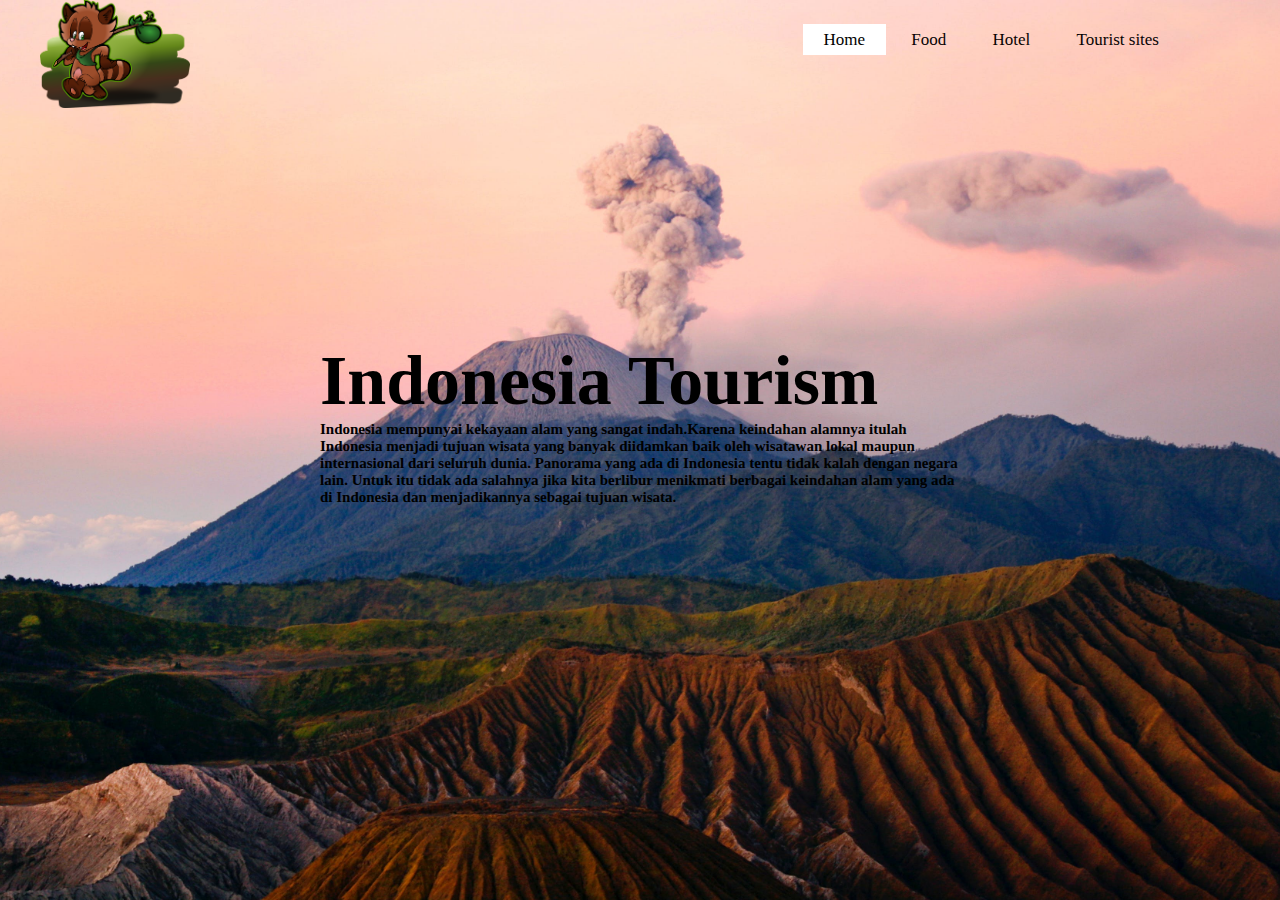
<file: index.html>
<!DOCTYPE html>
<html lang="en">
<head>
    <meta charset="UTF-8">
    <meta name="viewport" content="width=device-width, initial-scale=1.0">
    <title>Indonesia Tourism</title>
    <link rel="stylesheet" href="style.css">
</head>
<body>
    <header>
        <div class="main">
            <dir class="logo">
                <img src="logo.png"width=100px>
            </dir>



            <ul>
                <li class="active"><a href="index.html">Home</a></li>
                <li><a href="Food.html">Food</a></li>
                <li><a href="Hotel.html">Hotel</a></li>
                <li><a href="Tourist sites.html">Tourist sites</a></li>
            </ul>
        </div>
        <div class="title">
            <h1>Indonesia Tourism</h1>
            <h2>Indonesia mempunyai kekayaan alam yang sangat indah.Karena keindahan alamnya itulah Indonesia menjadi tujuan wisata 
                yang banyak diidamkan baik oleh wisatawan lokal maupun internasional dari seluruh dunia. 
                Panorama yang ada di Indonesia tentu tidak kalah dengan negara lain.
                Untuk itu tidak ada salahnya jika kita berlibur menikmati berbagai keindahan alam 
                yang ada di Indonesia dan menjadikannya sebagai tujuan wisata.</h2>
        </div>


        
    </header>
    
</body>
</html>
</file>
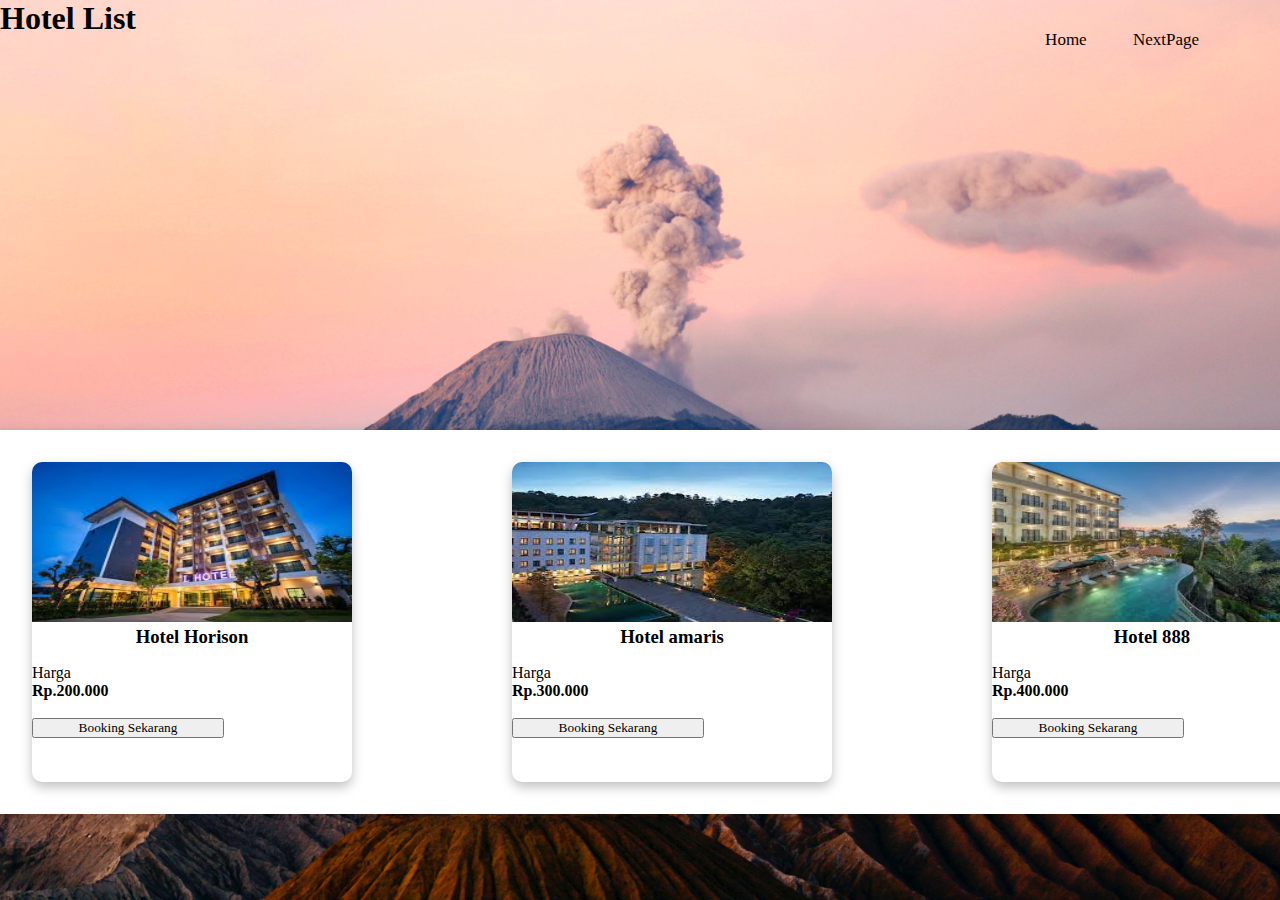
<file: Food.html>
<!DOCTYPE html>
<html lang="en">
<head>
    <meta charset="UTF-8">
    <meta name="viewport" content="width=device-width, initial-scale=1.0">
    <title>Indonesia Food</title>
    <link rel="stylesheet" href="style2.css">
</head>
<body>
    <header>
        <ul>
            <li class="active"><a href="index.html">Home</a></li>
            <li><a href="Hotel.html">NextPage</a></li>
        </ul>

        <div class="Hotel">
            <h1>Hotel List</h1>
            <div class="list" style="text-align: center;">
                <div class="menu">
                    <img src="HOTEL2.jpeg">
                    <h3>Hotel Horison</h3>
                    <p> Harga <br>
                        <b>Rp.200.000</b><br><br>

                        <button type="button" style="width: 12rem;">Booking Sekarang</button>
                    </p>
                </div>
                <div class="menu">
                    <img src="HOTEL1.jpeg">
                    <h3>Hotel amaris</h3>
                    <p> Harga <br>
                        <b>Rp.300.000</b><br><br>

                        <button type="button" style="width: 12rem;">Booking Sekarang</button>
                    </p>
                </div>
                <div class="menu">
                    <img src="HOTEL3.jpeg">
                    <h3>Hotel 888</h3>
                    <p> Harga <br>
                        <b>Rp.400.000</b><br><br>

                        <button type="button" style="width: 12rem;">Booking Sekarang</button>
                    </p>
                </div>

    
    



    </header>
    
</body>
</html>
</file>
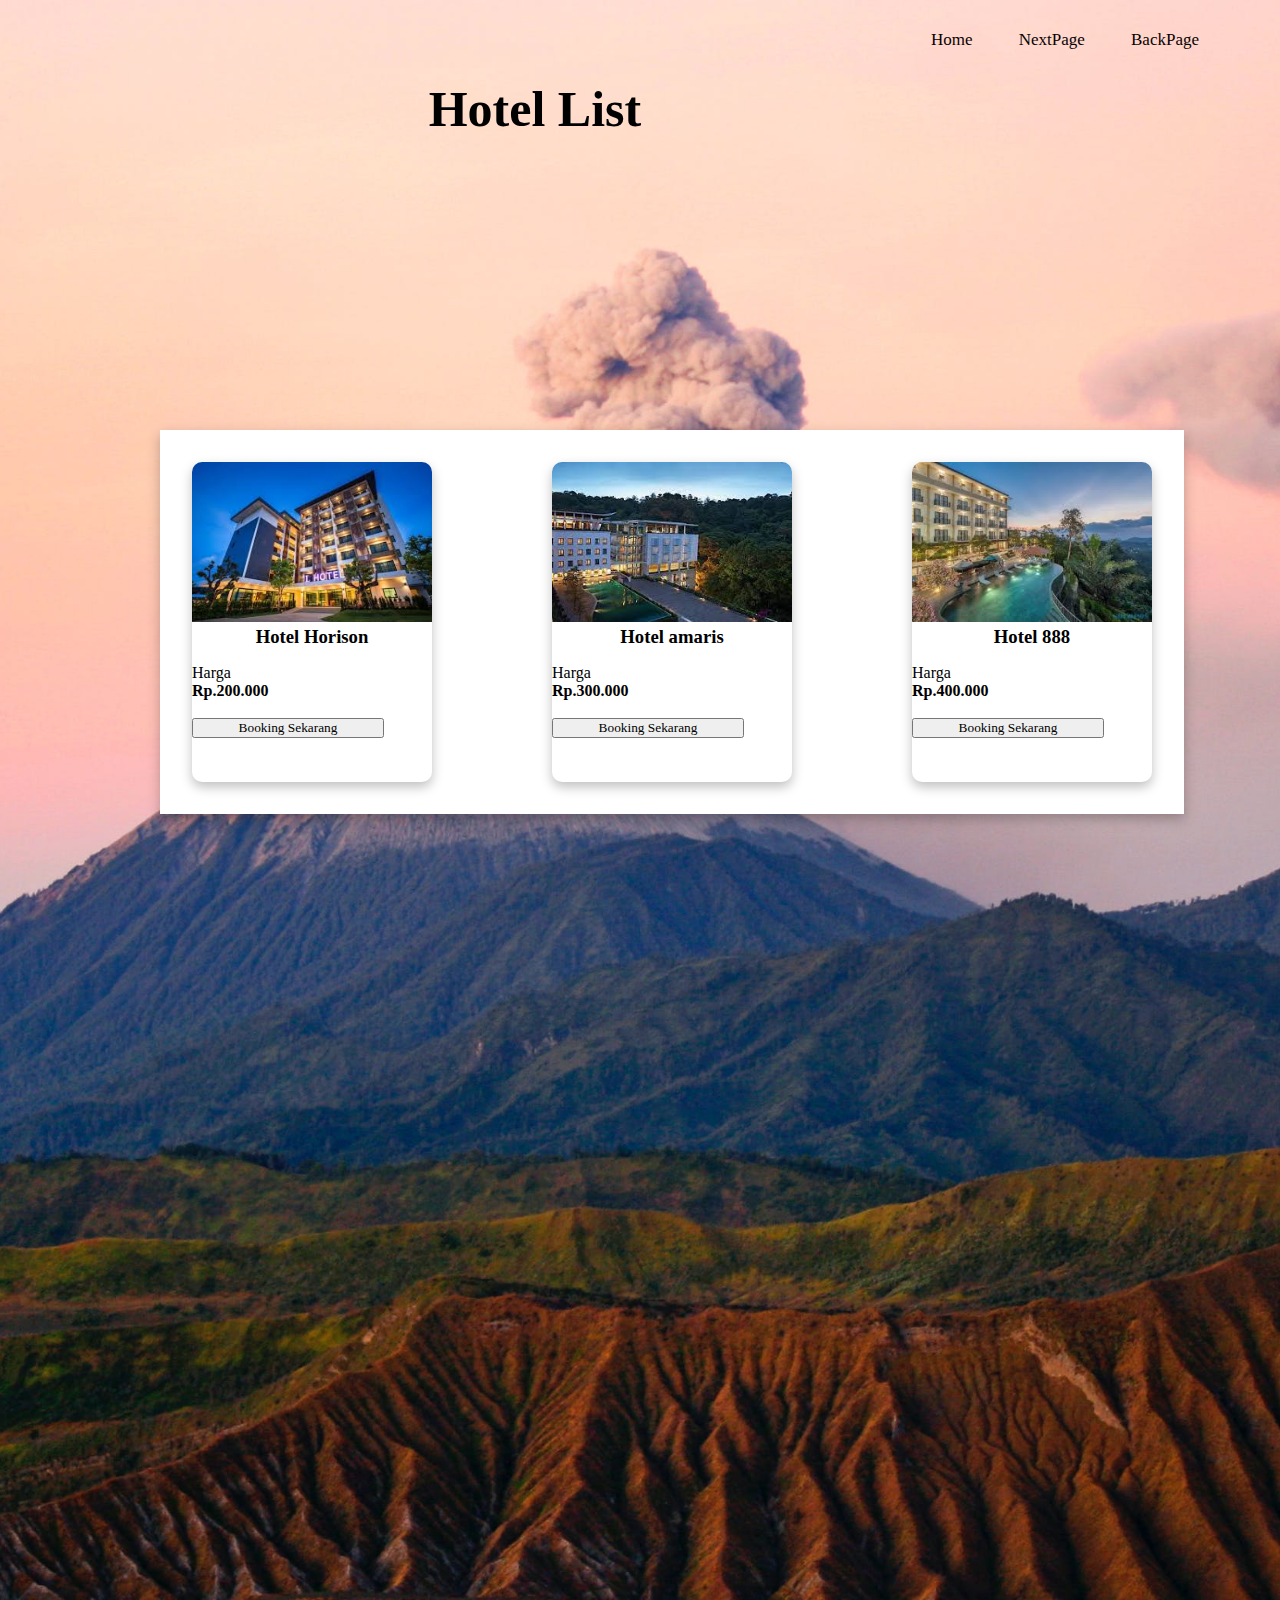
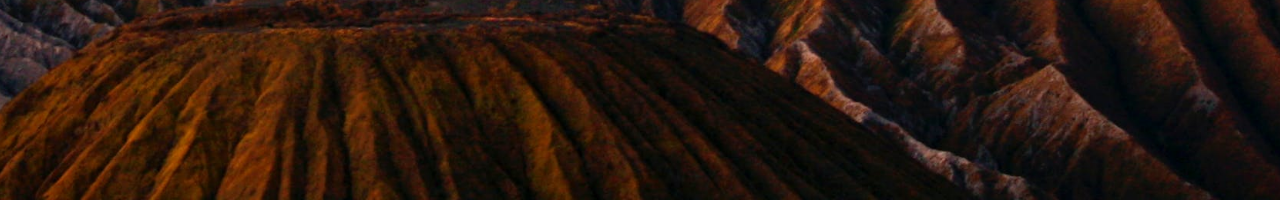
<file: Hotel.html>
<!DOCTYPE html>
<html lang="en">
<head>
    <meta charset="UTF-8">
    <meta name="viewport" content="width=device-width, initial-scale=1.0">
    <title>Hotel</title>
    <link rel="stylesheet" href="style3.css">


</head>
<body>
    <header>
        <ul>
            <li class="active"><a href="index.html">Home</a></li>
            <li><a href="Tourist sites.html">NextPage</a></li>
            <li><a href="Food.html">BackPage</a></li>
        </ul>

        <div class="Hotel">
            <h1>Hotel List</h1>
            <div class="list" style="text-align: center;">
                <div class="menu">
                    <img src="HOTEL2.jpeg">
                    <h3>Hotel Horison</h3>
                    <p> Harga <br>
                        <b>Rp.200.000</b><br><br>

                        <button type="button" style="width: 12rem;">Booking Sekarang</button>
                    </p>
                </div>
                <div class="menu">
                    <img src="HOTEL1.jpeg">
                    <h3>Hotel amaris</h3>
                    <p> Harga <br>
                        <b>Rp.300.000</b><br><br>

                        <button type="button" style="width: 12rem;">Booking Sekarang</button>
                    </p>
                </div>
                <div class="menu">
                    <img src="HOTEL3.jpeg">
                    <h3>Hotel 888</h3>
                    <p> Harga <br>
                        <b>Rp.400.000</b><br><br>

                        <button type="button" style="width: 12rem;">Booking Sekarang</button>
                    </p>
                </div>

               

                
        </div>
        </div>


    </header>
    
</body>
</html>
</file>
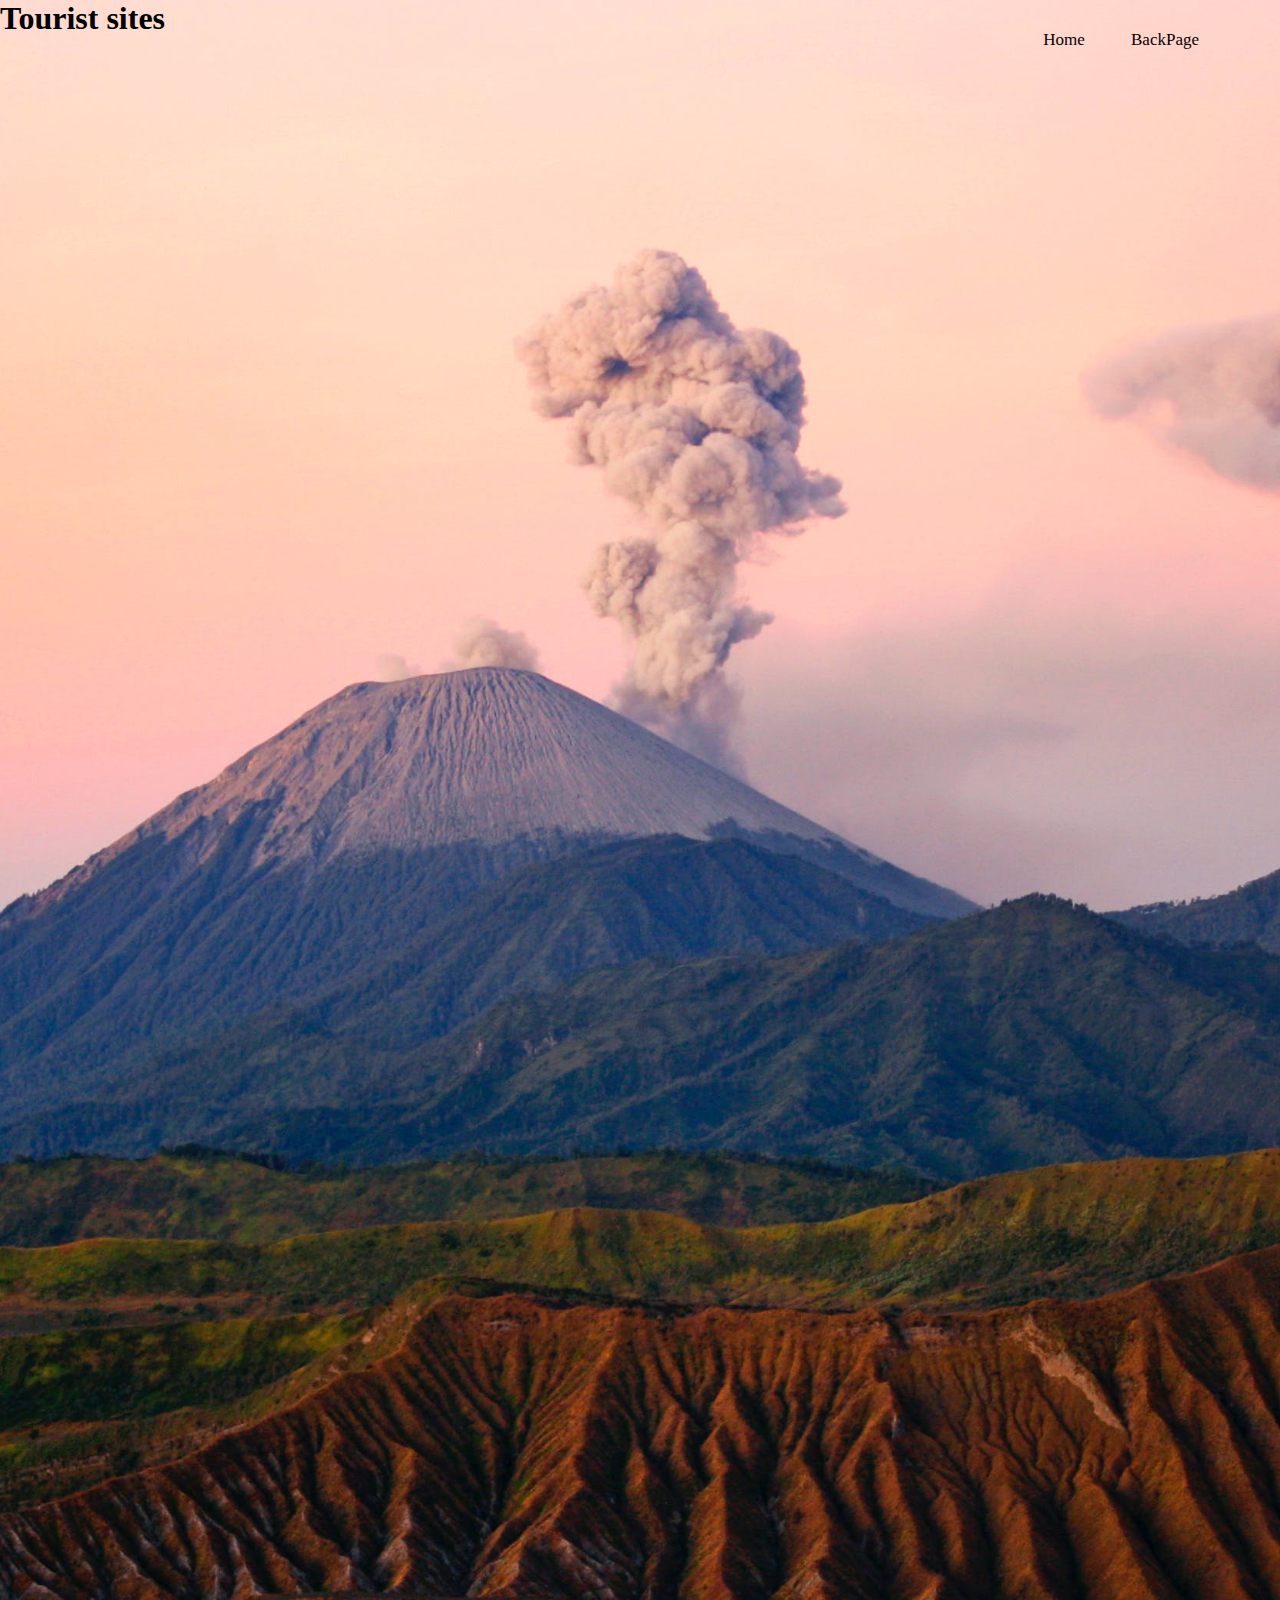
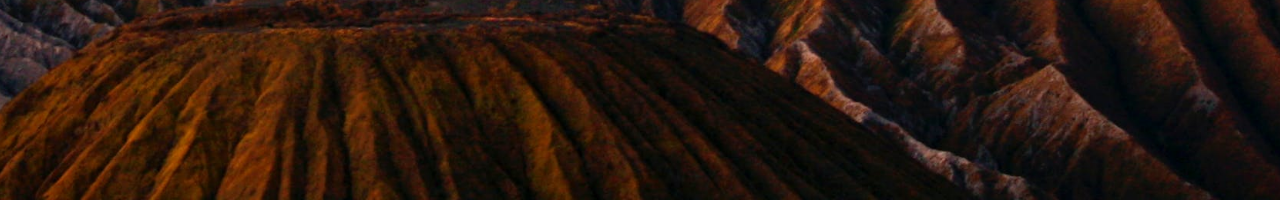
<file: Tourist attraction.html>
<!DOCTYPE html>
<html lang="en">
<head>
    <meta charset="UTF-8">
    <meta name="viewport" content="width=device-width, initial-scale=1.0">
    <title>Tourist attraction</title>
    <link rel="stylesheet" href="style4.css">
</head>
<body>
    <header>
        <ul>
            <li class="active"><a href="index.html">Home</a></li>
            <li><a href="Hotel.html">BackPage</a></li>
        </ul>

        <div class="Tourist sites">
            <h1>Tourist sites</h1>
        </div>


    </header>
    
</body>
</html>
</file>
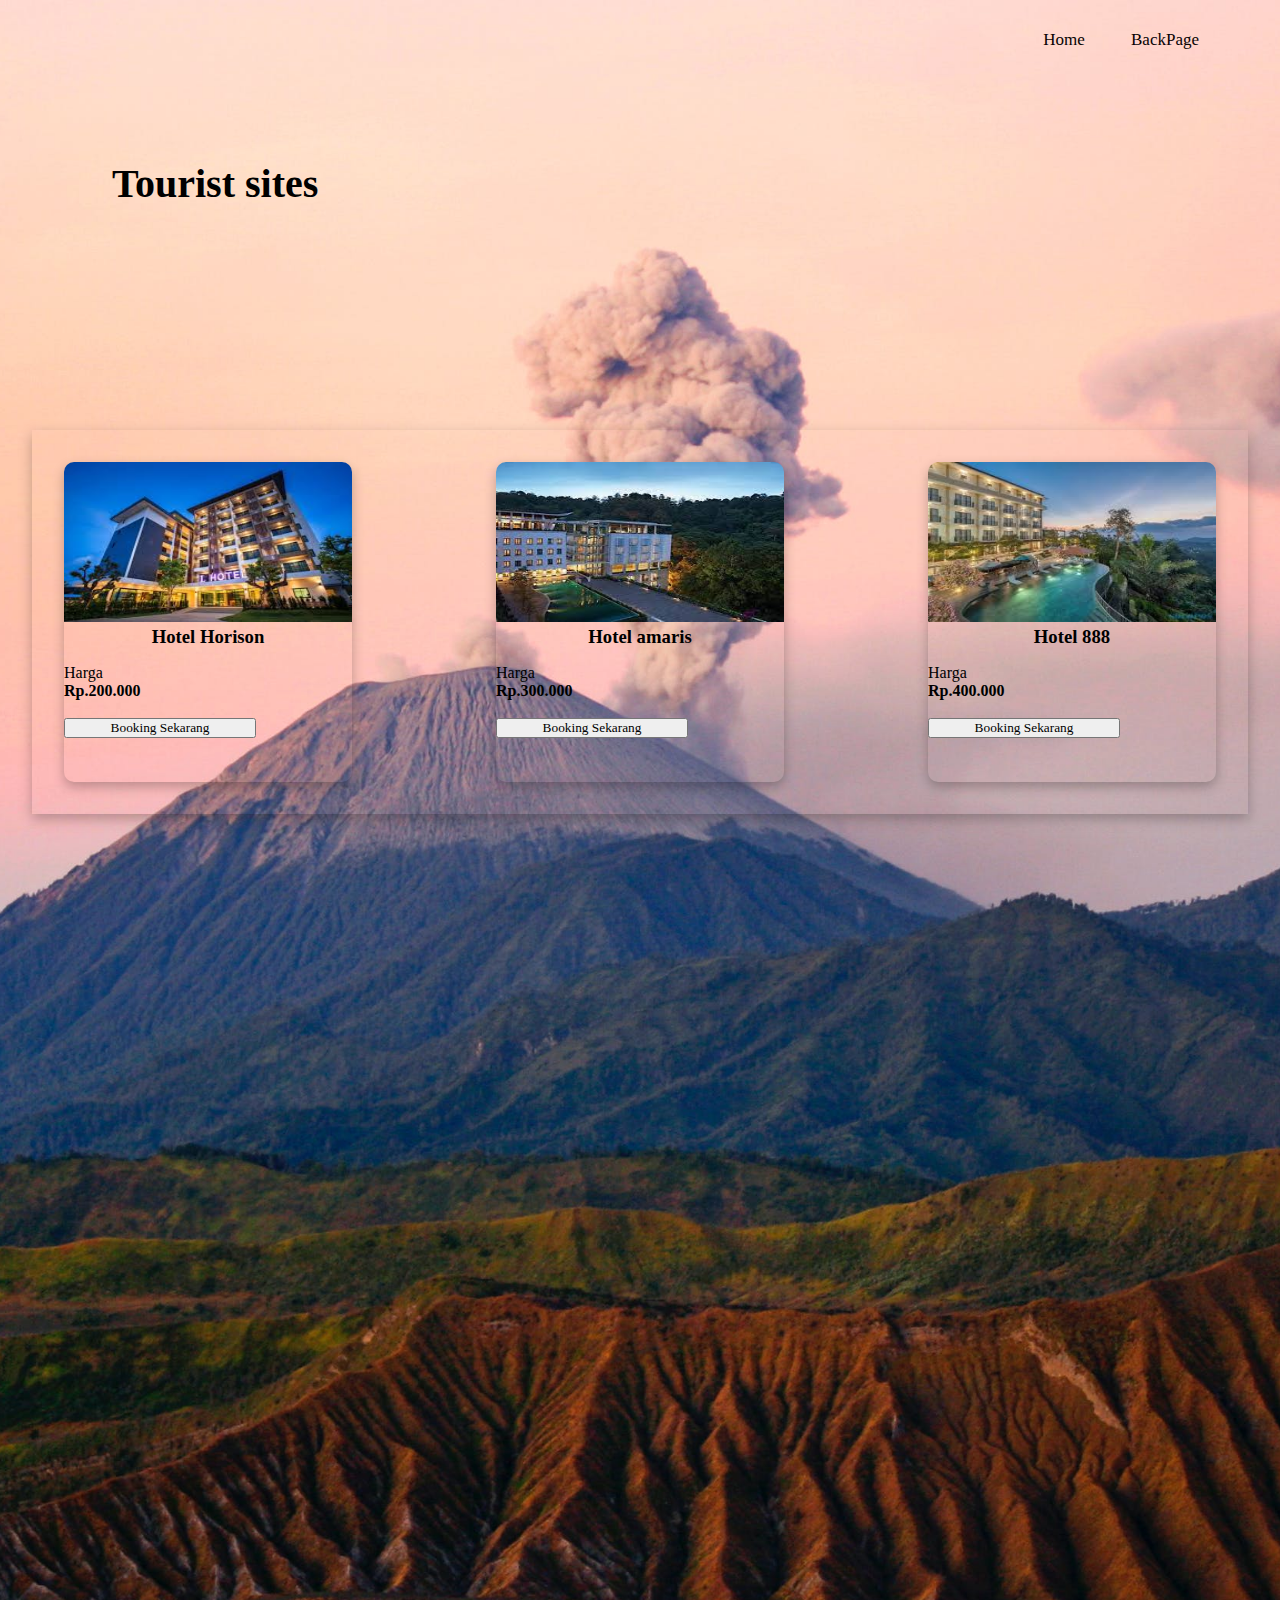
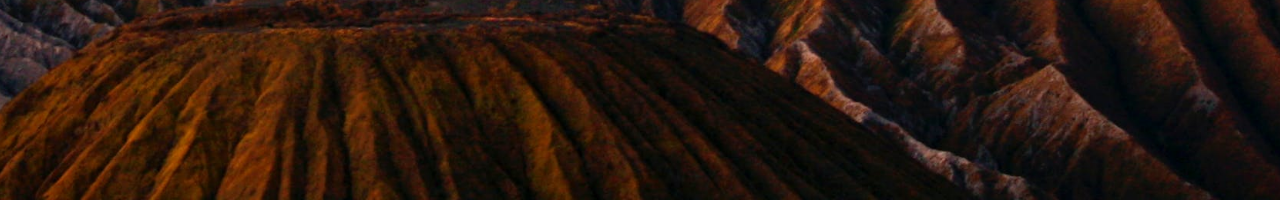
<file: Tourist sites.html>
<!DOCTYPE html>
<html lang="en">
<head>
    <meta charset="UTF-8">
    <meta name="viewport" content="width=device-width, initial-scale=1.0">
    <title>Tourist sites</title>
    <link rel="stylesheet" href="style4.css">
</head>
<body>
    <header>
        <ul>
            <li class="active"><a href="index.html">Home</a></li>
            <li><a href="Hotel.html">BackPage</a></li>
        </ul>

        <div class="Touristsites">
            <h1>Tourist sites</h1>
        </div>

        <div class="list" style="text-align: center;">
            <div class="menu">
                <img src="HOTEL2.jpeg">
                <h3>Hotel Horison</h3>
                <p> Harga <br>
                    <b>Rp.200.000</b><br><br>

                    <button type="button" style="width: 12rem;">Booking Sekarang</button>
                </p>
            </div>
            <div class="menu">
                <img src="HOTEL1.jpeg">
                <h3>Hotel amaris</h3>
                <p> Harga <br>
                    <b>Rp.300.000</b><br><br>

                    <button type="button" style="width: 12rem;">Booking Sekarang</button>
                </p>
            </div>
            <div class="menu">
                <img src="HOTEL3.jpeg">
                <h3>Hotel 888</h3>
                <p> Harga <br>
                    <b>Rp.400.000</b><br><br>

                    <button type="button" style="width: 12rem;">Booking Sekarang</button>
                </p>
            </div>



    </header>
    
</body>
</html>
</file>
<file: style.css>
*{
    margin: 0px;
    padding: 0px;
    font-family: Century;
}

header{
    background-image: url(keindahan.jpg);
    height: 100vh;
    background-size: cover;
    background-position: center;
    min-height: 100px;
}
ul{
    float: right;
    list-style-type: none;
    margin-top: 30px;
    min-height: 400px;
    margin-right: 60px;
    font-size: 17px;
}

ul li{
    display: inline-block;
}

ul li a{
    text-decoration: none;
    color: #070303;
    padding: 5px 20px;
    border: 1px solid transparent;
    transition: 0.5 ease;
}

ul li a:hover{
    background-color: #ffffff;
    color: #000000;
}

ul li.active a{
    background-color: #ffffff;
    color: #000000;
}

.logo img{
    float: left;
    width: 150px;
    height:auto;
}

.main{
    max-width: 1200px;
    margin: auto;
}

.title{
    position: absolute;
    top: 47%;
    left: 50%;
    transform: translate(-50%,-50%);
}

.title h1{
    color: #000000;
    font-size: 70px;
}

.title h2{
    color: #000000;
    font-size: 15px;
}
</file>
<file: style2.css>
*{
    margin: 0px;
    padding: 0px;
    font-family: Century;
}

header{
    background-image: url(keindahan.jpg);
    height: 100vh;
    background-size: cover;
    background-position: center;
    min-height: 100px;
}

ul{
    float: right;
    list-style-type: none;
    margin-top: 30px;
    min-height: 400px;
    margin-right: 60px;
    font-size: 17px;
}

ul li{
    display: inline-block;
}

ul li a{
    text-decoration: none;
    color: #070303;
    padding: 5px 20px;
    border: 1px solid transparent;
    transition: 0.5 ease;
}

ul li a:hover{
    background-color: #ffffff;
    color: #000000;
}

.Hotel .list {
    width: 100%;
    height: 20rem;
    background-color: white;
    box-shadow: 0 5px 12px rgba(0,0,0,0.25);
    padding: 2rem 2rem 2rem 2rem;
    display: flex;
    justify-content: space-between;
    flex-wrap: wrap;
}

.Hotel .list .menu {
    box-shadow: 0 5px 12px rgba(0,0,0,0.25);
    width: 25%;
    height: 20rem;
    border-radius: 10px;
    
}

.Hotel .list .menu img {
    width: 100%;
    height: 10rem;
    border-start-end-radius: 10px;
    border-start-start-radius: 10px;
}

.Hotel .list .menu p {
    max-width: 10%;
    margin-top: 1rem;
}
</file>
<file: style3.css>
*{
    margin: 0px;
    padding: 0px;
    font-family: Century;
}

header{
    background-image: url(keindahan.jpg);
    height: 200vh;
    background-size: cover;
    background-position: center;
    min-height: 100px;
}

ul{
    float: right;
    list-style-type: none;
    margin-top: 30px;
    min-height: 400px;
    margin-right: 60px;
    font-size: 17px;
}

ul li{
    display: inline-block;
}

ul li a{
    text-decoration: none;
    color: #070303;
    padding: 5px 20px;
    border: 1px solid transparent;
    transition: 0.5 ease;
}

ul li a:hover{
    background-color: #ffffff;
    color: #000000;
}

.Hotel{

 width: 75%;
 height: 30rem;
 padding: 5rem 10rem 5rem 10rem;

}

.Hotel h1{
    color: #000000;
    font-size: 50px;
    text-align: center;

}

.Hotel .list {
    width: 100%;
    height: 20rem;
    background-color: white;
    box-shadow: 0 5px 12px rgba(0,0,0,0.25);
    padding: 2rem 2rem 2rem 2rem;
    display: flex;
    justify-content: space-between;
    flex-wrap: wrap;
}

.Hotel .list .menu {
    box-shadow: 0 5px 12px rgba(0,0,0,0.25);
    width: 25%;
    height: 20rem;
    border-radius: 10px;
    
}

.Hotel .list .menu img {
    width: 100%;
    height: 10rem;
    border-start-end-radius: 10px;
    border-start-start-radius: 10px;
}

.Hotel .list .menu p {
    max-width: 10%;
    margin-top: 1rem;
}
</file>
<file: style4.css>
*{
    margin: 0px;
    padding: 0px;
    font-family: Century;
}

header{
    background-image: url(keindahan.jpg);
    height: 200vh;
    background-size: cover;
    background-position: center;
    min-height: 100px;
}

ul{
    float: right;
    list-style-type: none;
    margin-top: 30px;
    min-height: 400px;
    margin-right: 60px;
    font-size: 17px;
}

ul li{
    display: inline-block;
}

ul li a{
    text-decoration: none;
    color: #070303;
    padding: 5px 20px;
    border: 1px solid transparent;
    transition: 0.5 ease;
}

ul li a:hover{
    background-color: #ffffff;
    color: #000000;
}

.Touristsites{
    
}

.Touristsites h1{
    color: #000000;
    font-size: 40px;
    padding-top: 10rem;
    margin-left: 7rem;
}


 .list {
    width: 90%;
    height: 20rem;
    
    box-shadow: 0 5px 12px rgba(0,0,0,0.25);
    padding: 2rem 2rem 2rem 2rem;
    display: flex;
    justify-content: space-between;
    flex-wrap: wrap;
    margin-left: 2rem;
    margin-right: 2rem;
}

 .list .menu {
    box-shadow: 0 5px 12px rgba(0,0,0,0.25);
    width: 25%;
    height: 20rem;
    border-radius: 10px;
    
}

 .list .menu img {
    width: 100%;
    height: 10rem;
    border-start-end-radius: 10px;
    border-start-start-radius: 10px;
}

.list .menu p {
    max-width: 10%;
    margin-top: 1rem;
}
</file>
